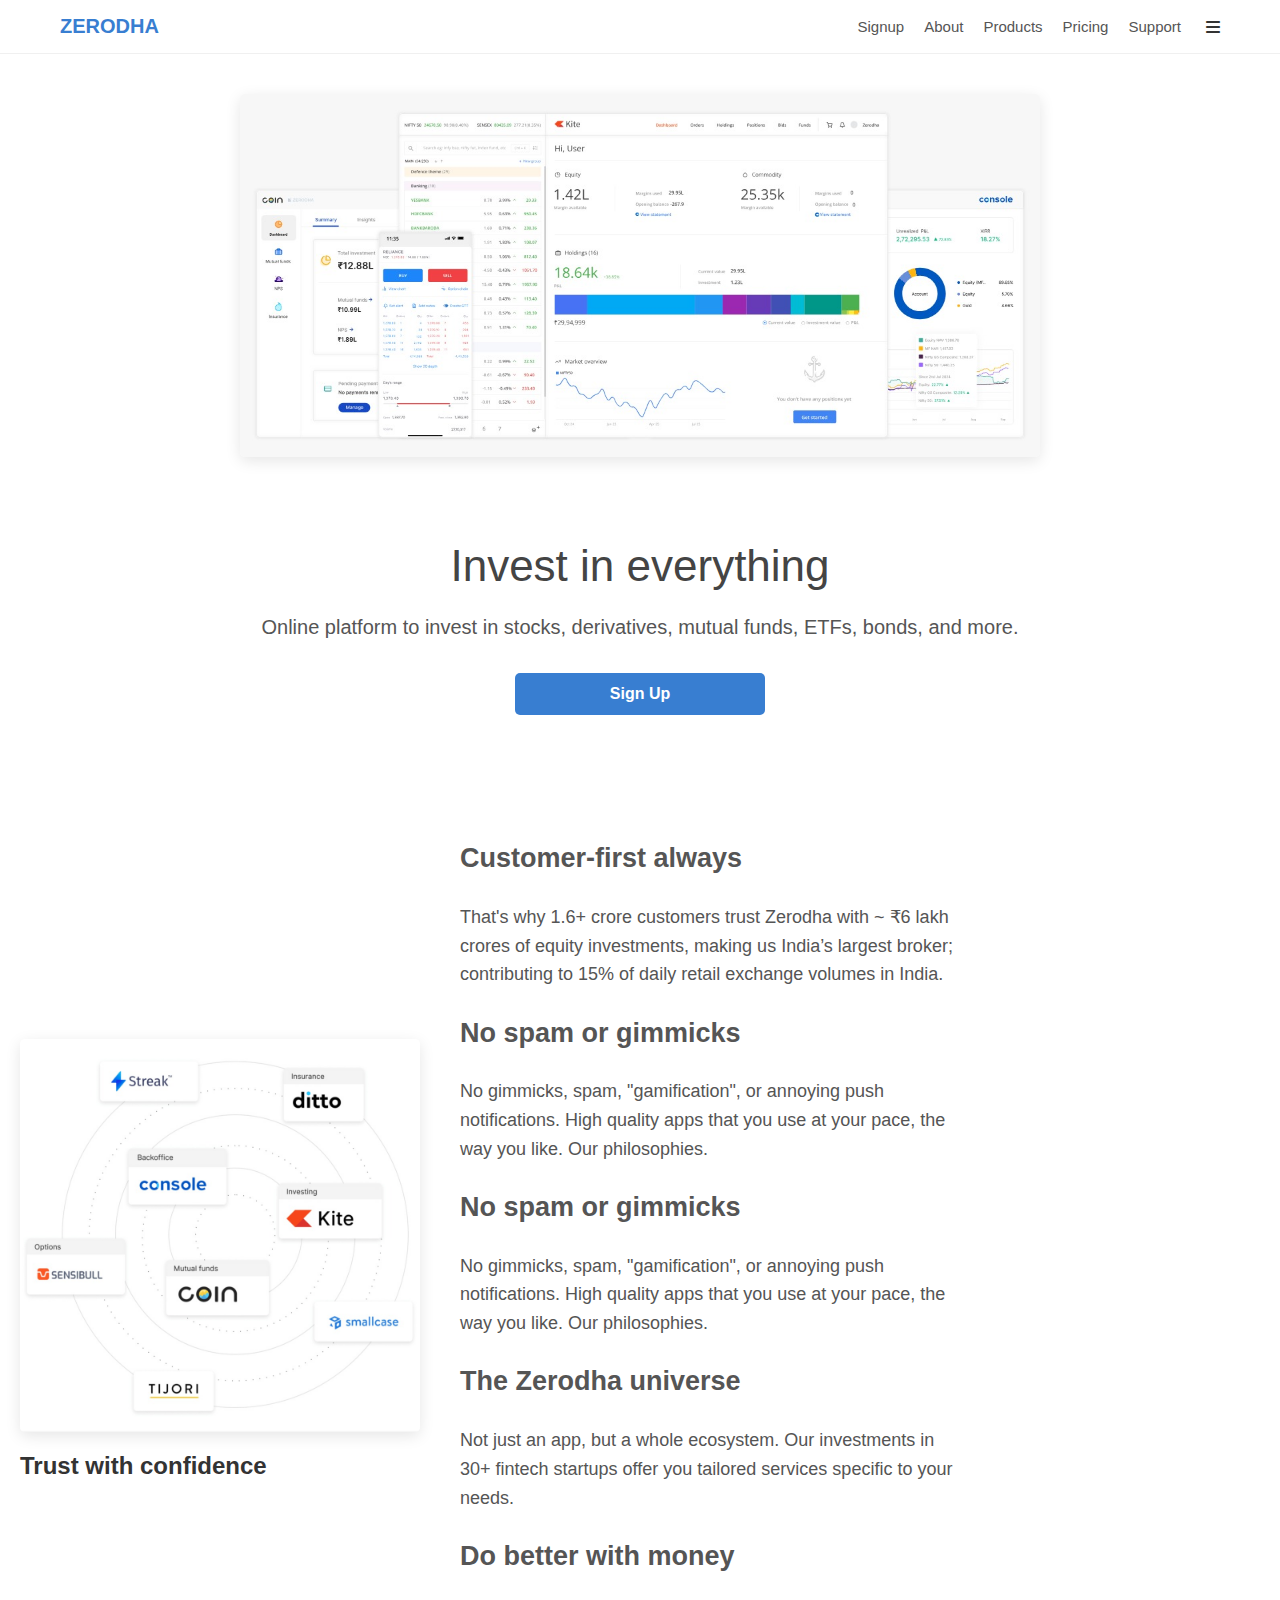
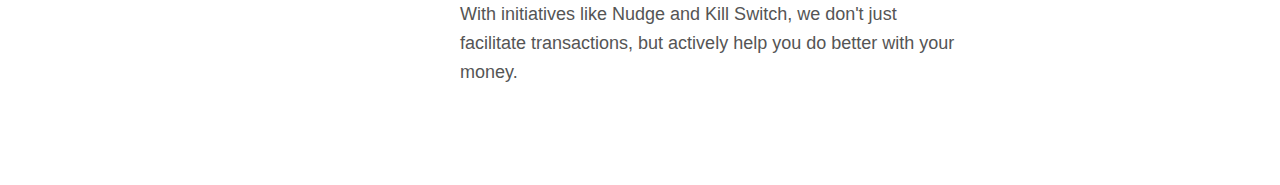
<file: index.html>
<!DOCTYPE html>
<html lang="en">
<head>
    <meta charset="UTF-8">
    <meta name="viewport" content="width=device-width, initial-scale=1.0">
    <title>Zerob: Online Marketplace</title>
    <link rel="stylesheet" href="style.css">
    <link rel="stylesheet" href="https://cdnjs.cloudflare.com/ajax/libs/font-awesome/6.5.0/css/all.min.css">
</head>
<body>

    <header>
        <a href="#" class="logo">ZERODHA</a>
        <nav>
            <ul>
                <li><a href="#signup">Signup</a></li>
                <li><a href="#about">About</a></li>
                <li><a href="#products">Products</a></li>
                <li><a href="#pricing">Pricing</a></li>
                <li><a href="#support">Support</a></li>
            </ul>
            <i class="fa-solid fa-bars menu-icon"></i>
        </nav>
    </header>

    <main class="hero-container">
        <img src="bg.jpeg" alt="Zerob Marketplace" class="hero-image" />

        <div class="hero-text">
            <h1>Invest in everything</h1>
            <p>Online platform to invest in stocks, derivatives, mutual funds, ETFs, bonds, and more.</p>
            <button class="signup-button">Sign Up</button>
        </div>
    </main>
    <section id ="content">
        <div class="content-header">
            <img src="section.jpeg" alt="Zerob Features" class="content-image" />
            <h2>Trust with confidence</h2>
        </div>

        <div class="content-text">
            <h2>Customer-first always</h2>
            <p>That's why 1.6+ crore customers trust Zerodha with ~ ₹6 lakh crores of equity investments, making us India’s largest broker; contributing to 15% of daily retail exchange volumes in India.</p>
            <h2>No spam or gimmicks</h2>
            <p>No gimmicks, spam, "gamification", or annoying push notifications. High quality apps that you use at your pace, the way you like. Our philosophies.</p>
            <h2>No spam or gimmicks</h2>
            <p>No gimmicks, spam, "gamification", or annoying push notifications. High quality apps that you use at your pace, the way you like. Our philosophies.</p>
            <h2>The Zerodha universe</h2>
            <p>Not just an app, but a whole ecosystem. Our investments in 30+ fintech startups offer you tailored services specific to your needs.</p>
            <h2>Do better with money</h2>
            <p>With initiatives like Nudge and Kill Switch, we don't just facilitate transactions, but actively help you do better with your money.</p>
        </div>
    </section>

</body>
</html>
</file>
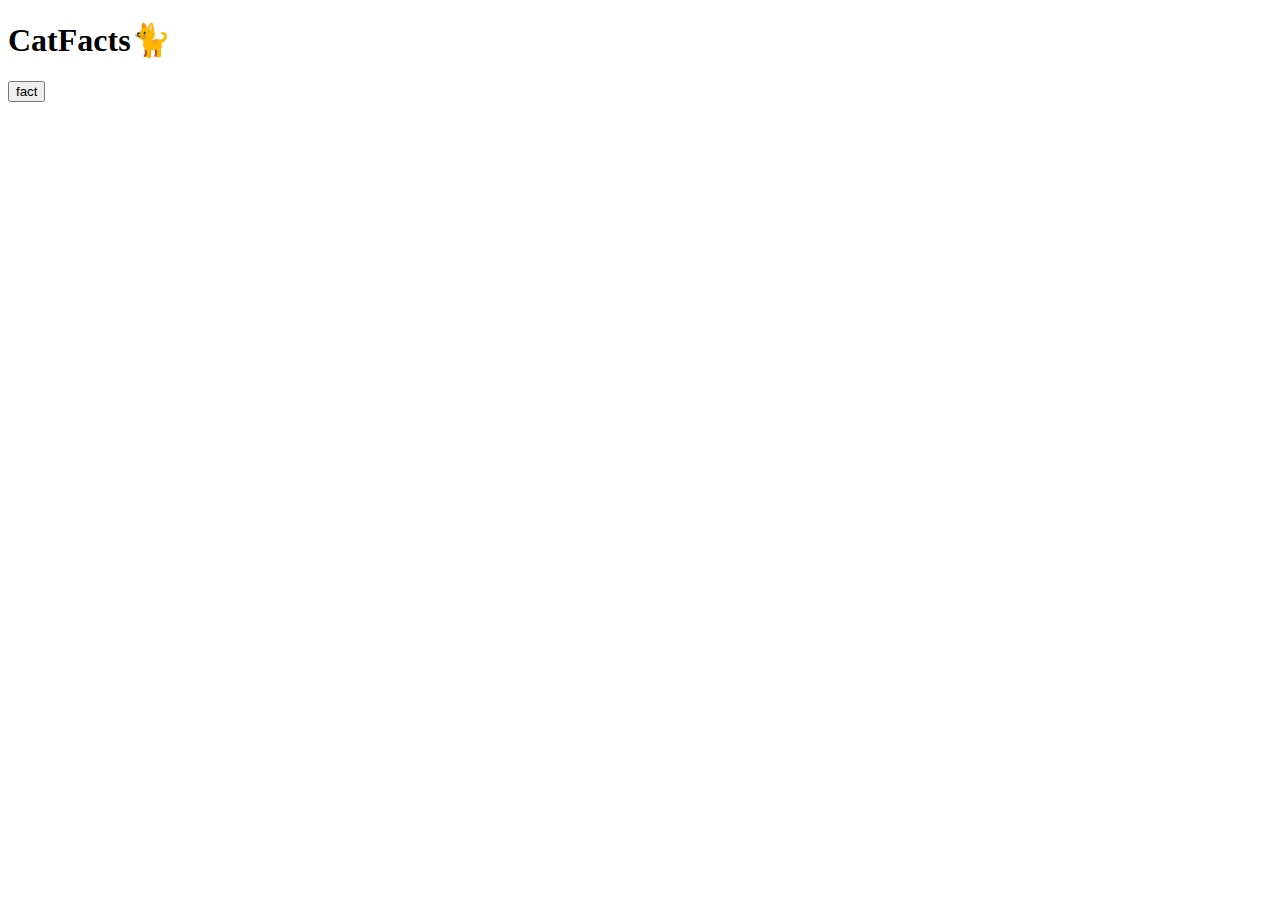
<file: backminiproject/index.html>
<!DOCTYPE html>
<html lang="en">
<head>
    <meta charset="UTF-8">
    <meta name="viewport" content="width=device-width, initial-scale=1.0">
    <title>Document</title>
</head>
<body>
    <h1>CatFacts🐈</h1>
    <div id="fact">

    </div>
    
    <button onclick="apicall()">fact</button>
    <script src="app.js"></script>
</body>
</html>
</file>
<file: style.css>
body {
    margin: 0;
    padding: 0;
    font-family: Arial, sans-serif;
    background-color: #ffffff;
    color: #333;
}

header {
    background: #fff;
    padding: 15px 60px;
    display: flex;
    align-items: center;
    justify-content: space-between;
    border-bottom: 1px solid #f0f0f0;

}

.logo {
    font-size: 20px;
    font-weight: bold;
    color: #387ed1;
    text-decoration: none;
}

nav {
    display: flex;
    align-items: center;
    gap: 25px;
}

nav ul {
    list-style: none;
    margin: 0;
    padding: 0;
    display: flex;
    gap: 20px;
}

nav ul li {

    margin: 0;
}

nav ul li a {
    color: #555;
    text-decoration: none;
    padding: 10px 0;
    font-size: 15px;
    transition: color 0.3s ease;
}

nav ul li a:hover {
    color: #387ed1;
    background: none;

    .menu-icon {
        font-size: 20px;
        color: #555;
        cursor: pointer;
    }
}

    .hero-container {
        padding: 40px 20px;
        margin: 0 auto;
        max-width: 900px;
        text-align: center;
    }

    .hero-image {
        width: 100%;
        max-width: 800px;
        height: auto;
        border-radius: 5px;
        box-shadow: 0 4px 15px rgba(0, 0, 0, 0.1);
        margin-bottom: 50px;
    }

    .hero-text h1 {
        color: #444;
        font-size: 44px;
        font-weight: 500;
        margin-bottom: 15px;
    }

    .hero-text p {
        font-size: 20px;
        color: #555;
        line-height: 1.6;
        margin-bottom: 30px;
    }


    .signup-button {
        background: #387ed1;
        color: #ffffff;
        border: none;
        padding: 12px 25px;
        cursor: pointer;
        border-radius: 5px;
        font-size: 16px;
        font-weight: bold;
        transition: background 0.3s ease;
        width: 250px;
    }

    .signup-button:hover {
        background: #040404;
    }
    #content {
        display: flex;
        align-items: center;
        justify-content: left;
        padding: 60px 20px;
        gap: 40px;
    }
    .content-image {
        width: 400px;
        height: auto;
        border-radius: 5px;
        box-shadow: 0 4px 15px rgba(0, 0, 0, 0.1);
        display: flex;
        justify-content: right;
        text-align: right;
    }
    .content-text {
        max-width: 500px;
        line-height: 1.6;
        color: #555;
        font-size: 18px;
        margin-bottom: 20px;
    }
</file>
